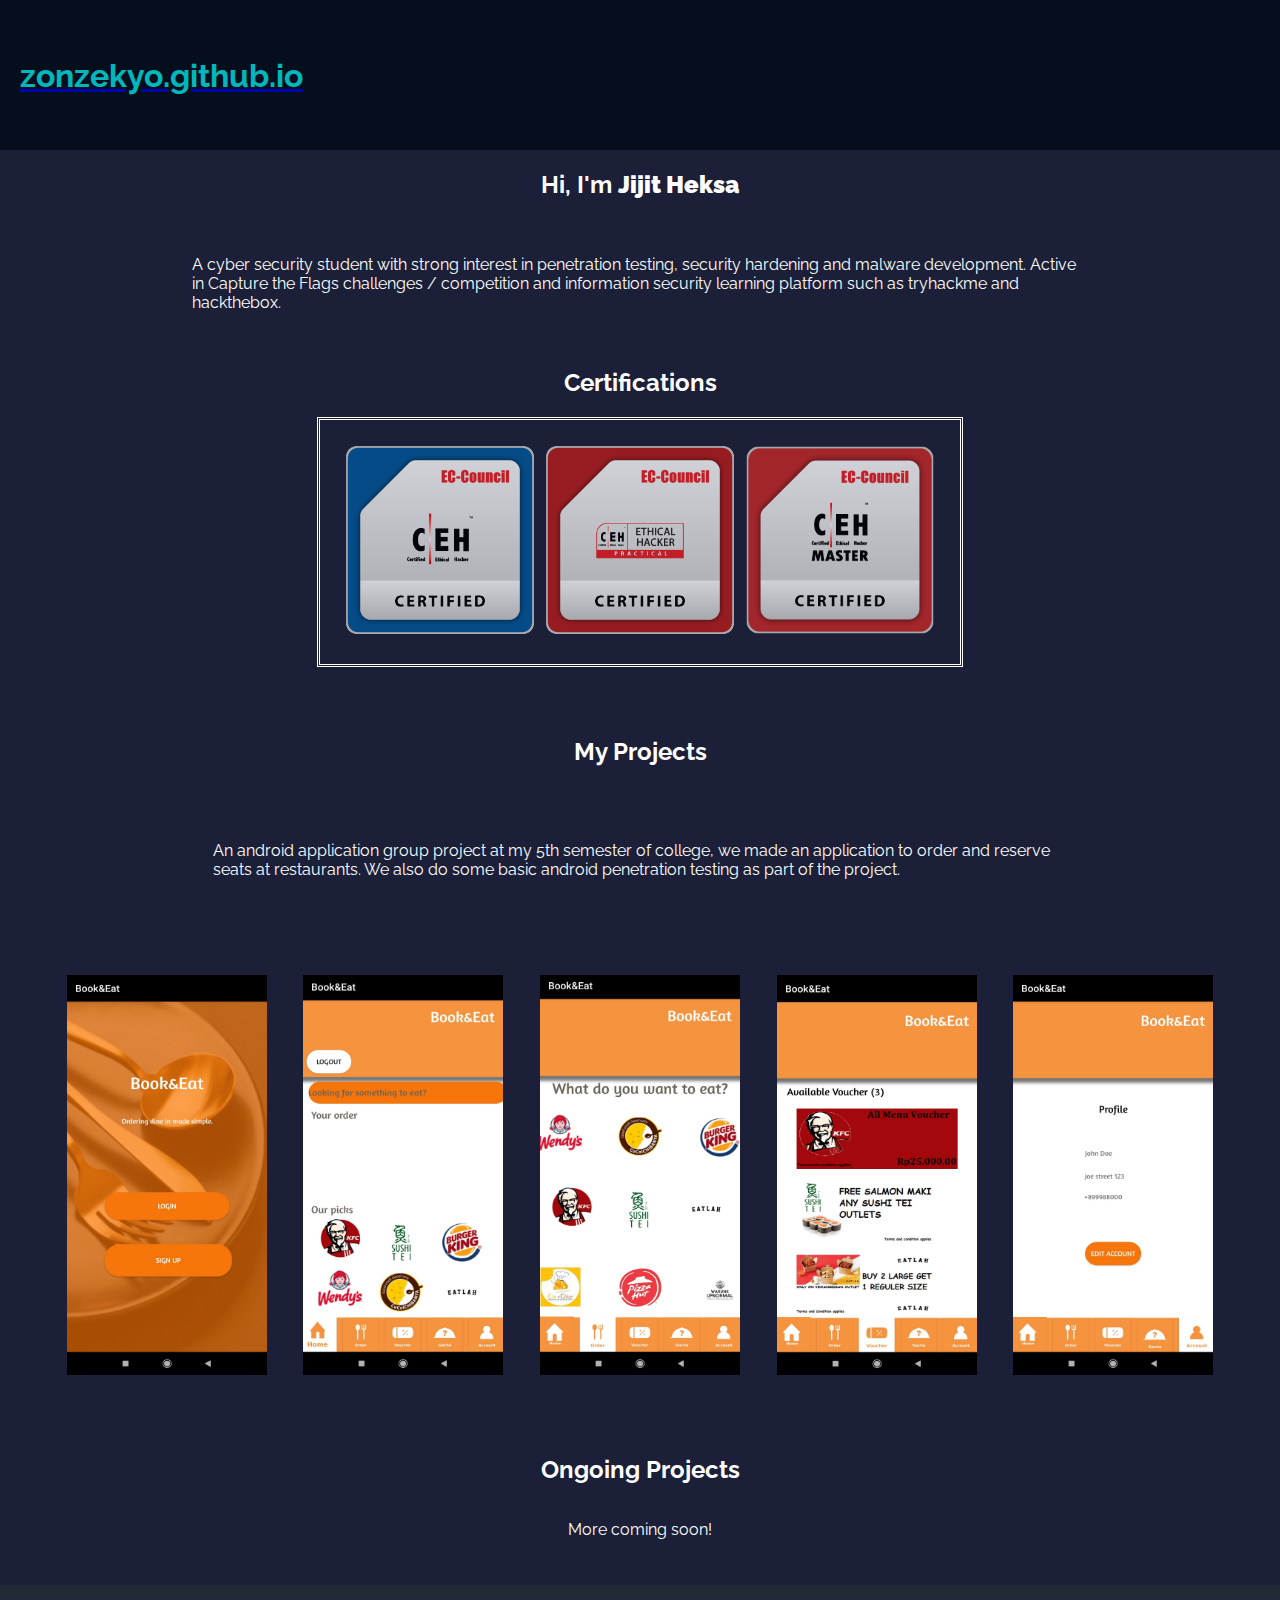
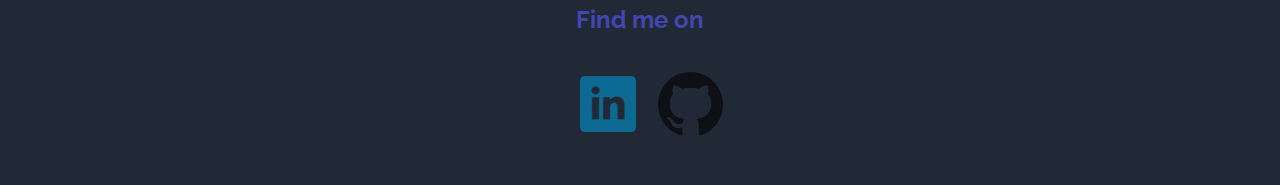
<file: index.html>
<!DOCTYPE html>
<html lang="en">
<head>
    <meta charset="UTF-8">
    <meta name="viewport" content="width=device-width, initial-scale=1">
    <title>Jijit Heksa's Portfolio</title>
    <link rel="stylesheet" href="./css/main.css">
    <link href="https://fonts.googleapis.com/css2?family=Raleway&display=swap" rel="stylesheet">
</head>
<body>
    <div id="header" class="header">
        <a href="#">
            <div class="welcome">
                <h1>
                    zonzekyo.github.io
                </h1>
            </div>
        </a>
        <div class="training">
            <a href="https://app.hackthebox.eu/profile/208293">
                <div class="htb">
                    <script src="https://www.hackthebox.eu/badge/208293"></script>
                </div>
            </a>
            <script src="https://tryhackme.com/badge/96125"></script>
        </div>
    </div>
    <div class="content">
        <div class="intro">
            <h2>
                Hi, I'm <strong>Jijit Heksa</strong>
            </h2>
            <div class="text">
                <p>
                    A cyber security student with strong interest in penetration testing, security hardening and malware development. Active in Capture the Flags challenges / competition and information security learning platform such as tryhackme and hackthebox.
                </p>
            </div>
        </div>
        <div class="certs">
            <h2>
                Certifications
            </h2>
            <div class="cert-image">
                <div class="picture">
                    <a href="./assets/ECC-CEH-Certificate.pdf">
                        <img src="./assets/CEH_2E345519D3F7.png" alt="CEH" width="200px" height="200px" >
                    </a>
                </div>
                <div class="picture">
                    <a href="./assets/ECC-CEHPractical-Certificate.pdf">
                        <img src="./assets/CEHPRACTICAL_5FB43496785F.png" alt="CEH Practical" width="200px" height="200px" >
                    </a>
                </div>
                <div class="picture">
                    <a href="./assets/ECC-CEHMaster-Certificate.pdf">
                        <img src="./assets/CEHMASTER_5FB43496785F.png" alt="CEH Master" width="200px" height="200px">
                    </a>
                </div>
            </div>
        </div>
        <div class="projects">
            <div class="project1">
                <div class="text">
                    <h2>My Projects</h2>
                </div>
                <div class="text">
                    <p>An android application group project at my 5th semester of college, we made an application to order and reserve seats at restaurants. We also do some basic android penetration testing as part of the project.</p>
                </div>
            </div>
            <div class="eatlah">
                <img src="./assets/bookeat5.jpg" alt=""  width="200px" height="400px">
                <img src="./assets/bookeat1.jpg" alt=""  width="200px" height="400px">
                <img src="./assets/bookeat2.jpg" alt=""  width="200px" height="400px">
                <img src="./assets/bookeat3.jpg" alt=""  width="200px" height="400px">
                <img src="./assets/bookeat4.jpg" alt=""  width="200px" height="400px">
            </div>
            <div>
                <div class="project1">
                    <h2>Ongoing Projects</h2>
                    <p>More coming soon!</p>
                </div>
            </div>
        </div>
    </div>
    <div id="footer" class="footer">
        <h2>Find me on</h2>
        <div class="social">   
            <div class="icons">
                <a href="https://www.linkedin.com/in/jijit-heksa-295b1a1a4/">
                    <img src="./assets/linkedin.webp"  alt="linkedin" width="100px" height="100px">
                </a>
            </div>
            <div class="icons">
                <a href="https://github.com/Zonzekyo">
                    <img src="./assets/github.webp"  alt="github" width="65px" height="65px">
                </a>
            </div>
    </div>
</body>
</html>
</file>
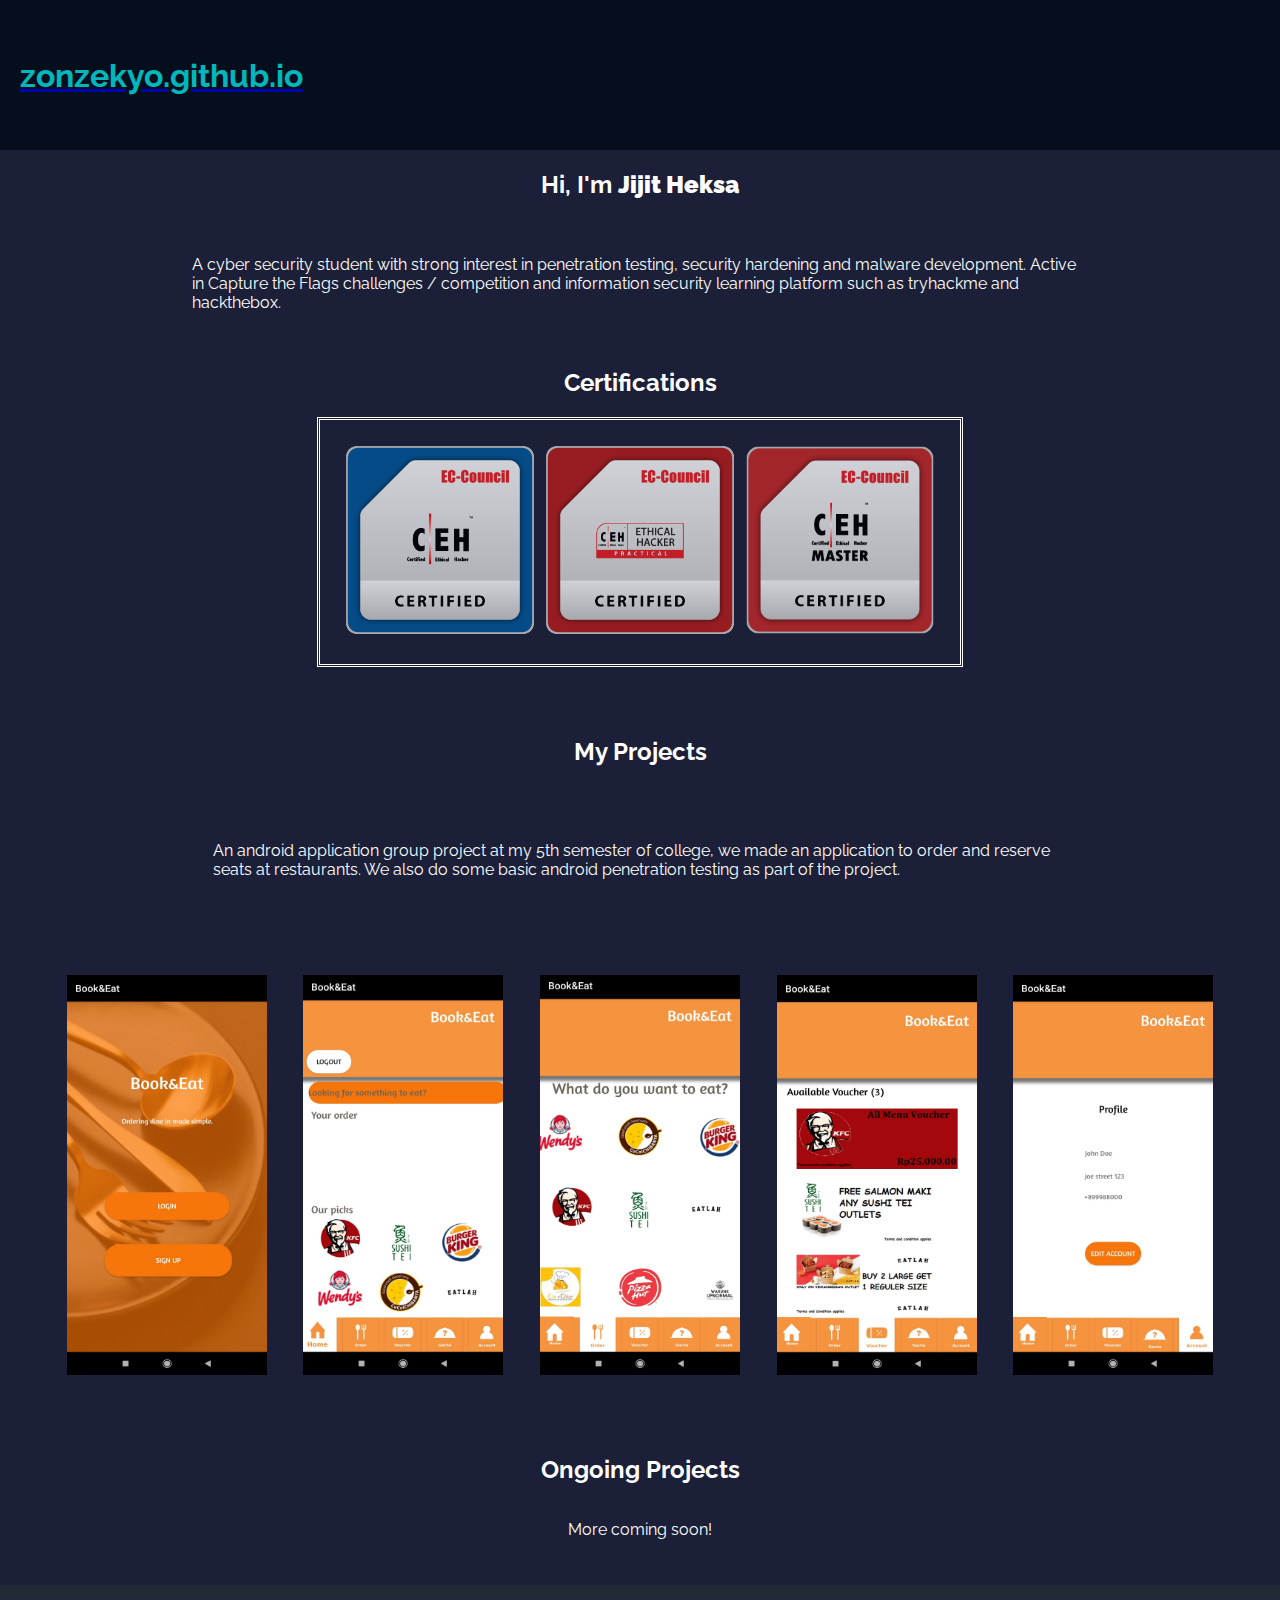
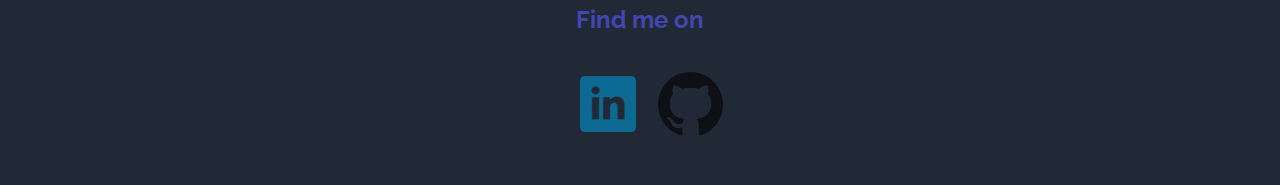
<file: html/index.html>
<!DOCTYPE html>
<html lang="en">
<head>
    <meta charset="UTF-8">
    <meta name="viewport" content="width=device-width, initial-scale=1.0">
    <title>My Portfolio</title>
    <link rel="stylesheet" href="../css/main.css">
    <link href="https://fonts.googleapis.com/css2?family=Raleway&display=swap" rel="stylesheet">
</head>
<body>
    <div id="header" class="header">
        <a href="#">
            <div class="welcome">
                <h1>
                    zonzekyo.github.io
                </h1>
            </div>
        </a>
        <div class="training">
            <a href="https://app.hackthebox.eu/profile/208293">
                <div class="htb">
                    <script src="https://www.hackthebox.eu/badge/208293"></script>
                </div>
            </a>
            <script src="https://tryhackme.com/badge/96125"></script>
        </div>
    
    </div>
    <div class="content">
        
        <div class="intro">
           
            <h2>
                Hi, I'm <strong>Jijit Heksa</strong>
            </h2>
            <div class="text">
                <p>
                    A cyber security student with strong interest in penetration testing, security hardening and malware development. Active in Capture the Flags challenges / competition and information security learning platform such as tryhackme and hackthebox.
                </p>
            </div>       
            
        </div>
        <div class="certs">
            <h2>
                Certifications
            </h2>
            <div class="cert-image">
                <div class="picture">
                    <a href="./assets/ECC-CEH-Certificate.pdf">
                        <img src="../assets/CEH_2E345519D3F7.png" alt="CEH" width="200px" height="200px" >
                    </a>
                </div>
                <div class="picture">
                    <a href="./assets/ECC-CEHPractical-Certificate.pdf">
                        <img src="../assets/CEHPRACTICAL_5FB43496785F.png" alt="CEH Practical" width="200px" height="200px" >
                    </a>
                </div>
                <div class="picture">
                    <a href="./assets/ECC-CEHMaster-Certificate.pdf">
                        <img src="../assets/CEHMASTER_5FB43496785F.png" alt="CEH Master" width="200px" height="200px">
                    </a>
                </div>
            </div>
        </div>
        <div class="projects">
            <div class="project1">
                <div class="text">
                    <h2>My Projects</h2>
                </div>
                <div class="text">
                    <p>An android application group project at my 5th semester of college, we made an application to order and reserve seats at restaurants. We also do some basic android penetration testing as part of the project.</p>
                </div>
            </div>
            
            <div class="eatlah">
                <img src="../assets/bookeat5.jpg" alt=""  width="200px" height="400px">
                <img src="../assets/bookeat1.jpg" alt=""  width="200px" height="400px">
                <img src="../assets/bookeat2.jpg" alt=""  width="200px" height="400px">
                <img src="../assets/bookeat3.jpg" alt=""  width="200px" height="400px">
                <img src="../assets/bookeat4.jpg" alt=""  width="200px" height="400px">
            </div>
            <div>
                <div class="project1">
                    <h2>Ongoing Projects</h2>
                    <p>More coming soon!</p>
                </div>
                
            </div>
        </div>
        
        
       
    </div>
    <div id="footer" class="footer">
        <h2>Find me on</h2>
        <div class="social">
                
            <div class="icons">
                <a href="https://www.linkedin.com/in/jijit-heksa-295b1a1a4/">
                    <img src="../assets/linkedin.webp"  alt="linkedin" width="100px" height="100px">
                </a>
            </div>
            <div class="icons">
                <a href="https://github.com/Zonzekyo">
                    <img src="../assets/github.webp"  alt="github" width="65px" height="65px">
                </a>
            </div>
        
         
           
        
    </div>
</body>
</html>
</file>
<file: css/main.css>
html, body {
    margin: 0;
    padding: 0;
    font-family: 'Raleway', sans-serif;
  }  
.header
{
    position: relative;
    background-color: #040e1c;
    height: 150px;
    display: flex;
    justify-content: space-between;
    align-items: center;
}


.welcome
{
    color: cyan;
    opacity: 70%;
    padding: 20px;
}
.content
{
    flex-direction: column;
    background-color: #1b1f38;
    color: white;
}
.intro
{
    display: flex;
    justify-content: center;
    align-items: center;
    flex-direction: column;
}
.picture
{
    opacity: 80%;
    transition: 0.3s;
}
.picture:hover
{
    opacity: 1;
}
.certs
{
    display: flex;
    justify-content: center;
    align-items: center;

    flex-direction: column;
}
.cert-image
{
    padding: 20px;
    border: double;
    display: flex;
}
.text
{
    padding: 20px;
    display: flex;
    justify-content: center;
    align-content: center;
    width: 70%;
}
.project1
{
    padding: 30px;
    display: flex;
    flex-direction: column;
    align-items: center;
}
.eatlah
{   
    display: flex;
    justify-content: space-evenly;
    padding: 30px;
}
.training
{
    display: flex;
    padding: 10px;
}
.htb
{
    padding: 10px;
}
.icons
{
    opacity: 60%;
    transition: 0.3s;
    display: flex;
    align-items: center;
    top: 0px;
}
.icons:hover
{
    opacity: 1;
    top: -5px;
}
.github
{
    padding: 20px;
}
.footer
{
    color:#4345b0;
    flex-direction: column;
    background-color: #222936;
    height: 200px;
    display: flex;
    align-items: center;
}
.social
{
    justify-content: space-around;
    display: flex;
}
</file>
